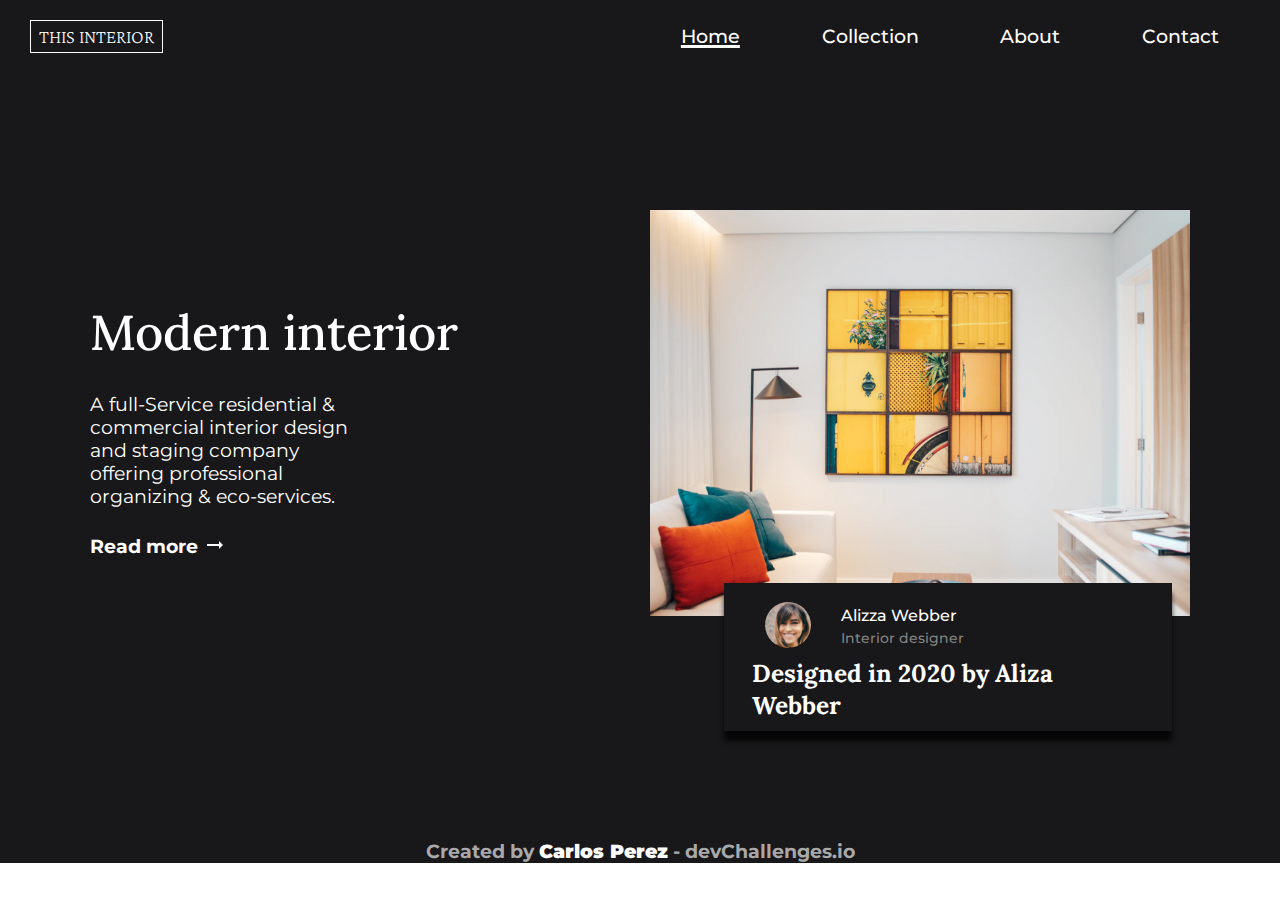
<file: index.html>
<!DOCTYPE html>
<html lang="en">
<head>
    <meta charset="UTF-8">
    <meta http-equiv="X-UA-Compatible" content="IE=edge">
    <meta name="viewport" content="width=device-width, initial-scale=1.0">
    <title>Document</title>
    <link rel="stylesheet" href="css/style.css">
    <link rel="stylesheet" href="./css/desktop.css" media="(min-width:800px)">
    <link rel="preconnect" href="https://fonts.googleapis.com">
    <link rel="preconnect" href="https://fonts.gstatic.com" crossorigin>
    <link href="https://fonts.googleapis.com/css2?family=Crimson+Pro:wght@200&family=Lora:wght@400;500;700&family=Montserrat:wght@400;500;700&display=swap" rel="stylesheet">
</head>
<body>
    <header>
        <section class="header__section1"><p>THIS INTERIOR</p></section>
        <section class="header__section2"><figure><a href="./html/menu.html"><img src="./images/menu_white_24dp.svg" alt=""></a></figure></section>
        <section class="header__section2list">
            <ul>
                <li>Home</li>
                <li>Collection</li>
                <li>About</li>
                <li>Contact</li>
            </ul>
        </section>
    </header>
    <main>
        <section class="main__section1">
            <h1 class="main_section1__title">Modern interior</h1>
            <p>A full-Service residential & commercial interior design and staging company offering professional organizing & eco-services.</p>
            <div class="div"><p>Read more</p>
            <figure><img src="./images/arrow_right_alt_white_24dp.svg" alt=""></figure></div>
        </section>
        <section class="main__section2">
            <img class="main__section2__background" src="./images/photo1.png" alt="House">
            <div class="main__section2__card">
                <img src="./images/photo2.png" alt="Face">
                <ul>
                <li class="main__section2__cardTitle">Alizza Webber</li>
                <li class="main__section2__cardJob">Interior designer</li>
                </ul>
                <p class="main__section2__cardCredits">Designed in 2020 by Aliza Webber</p>
            </div>
        </section>
    </main>
    <footer><p>Created by <strong>Carlos Perez</strong> - devChallenges.io</p></footer>
</body>
</html>
</file>
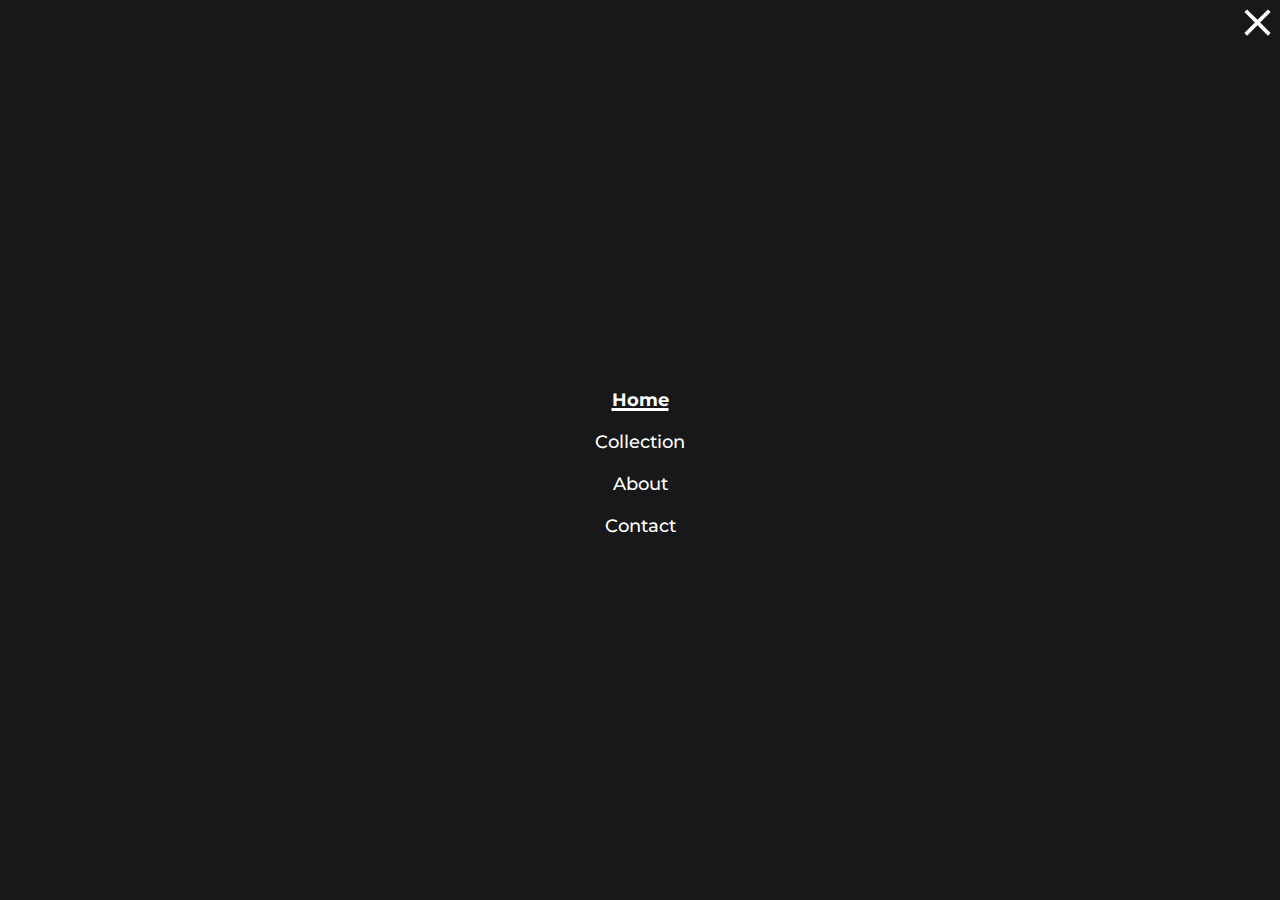
<file: html/menu.html>
<!DOCTYPE html>
<html lang="en">
<head>
  <meta charset="UTF-8">
  <meta http-equiv="X-UA-Compatible" content="IE=edge">
  <meta name="viewport" content="width=device-width, initial-scale=1.0">
  <title>Menu</title>
  <link rel="preconnect" href="https://fonts.googleapis.com">
  <link rel="preconnect" href="https://fonts.gstatic.com" crossorigin>
  <link href="https://fonts.googleapis.com/css2?family=Montserrat:wght@500;700&display=swap" rel="stylesheet">
</head>
<body>
  <style>
    *{
      margin: 0;
      padding: 0;
      box-sizing: border-box;
      font-family: Montserrat;
    }
    header{
      background-color: #181719;
      display: flex;
      justify-content: end;
      height: 5vh;
    }
    main{
      background-color:#181719;
      width: 100vw;
      height: 95vh;
      display: flex;
      justify-content: center;
      align-items: center;
    }
    li{
      color: white;
      list-style: none;
      margin-bottom: 20px;
      font-weight: 500;
      text-align: center;
      font-size: 18px;
    }
    li:nth-child(1){
      font-weight: 700;
      text-decoration: underline solid 3px;
    }
    a{
        text-decoration: none;
        color: white;
    }
  </style>
<header><img src="../images/close_white_24dp.svg" alt=""></header>
  <main>
  <ul>
    <li><a href="../index.html">Home</a></li>
    <li>Collection</li>
    <li>About</li>
    <li>Contact</li>
  </ul>
</main>
</body>
</html>
</file>
<file: css/style.css>
*{
    margin: 0;
    padding: 0;
    box-sizing: border-box;
    color: white;
}
html{
    font-size: 62.5%;
}
header,main,footer{
    background-color:#181719;
}
header{
    display: grid;
    grid-template-columns: 1fr 1fr;
    grid-template-rows: 1fr;
    height: 7vh;
    width: 100vw;
}
.header__section1, .header__section2{
    display: flex;
    align-items: center;
}
.header__section2list{
    display: none;
}
.header__section1{
    justify-content: start;
    margin-left: 10px;
}
.header__section1 p{
    display: inline-block;
    color: white;
    border: 1px solid white;
    padding: 5px 8px;
    font-family: Crimson Pro;
    font-weight: 200;
    font-size: 1.4rem;
}
.header__section2{
    justify-content: end;
    margin-right: 10px;
}
main{
    display: grid;
    grid-template-columns: 1fr;
    grid-template-rows: 1fr 1fr;
    width: 100vw;
    height: 700px;
}
.main__section1{
    padding: 0 10px;
    grid-column: 1/2;
    grid-row: 1/2;
}
.main__section2{
    padding: 0 10px;
    grid-column: 1/2;
    grid-row: 2/3;
}
.main_section1__title{
    font-family: Lora;
    font-weight: 500;
    font-size: 3.6rem;
    margin-top: 35px;
}
.main__section1 p{
    font-family: Montserrat;
    font-size: 1.4rem;
    font-weight: 400;
}
.main__section1 p:nth-child(2){
    margin-top: 30px;
    text-align: start;
    width: 50%;
}
.main__section1 .div{
    display: inline-block;
    display: flex;
    flex-direction:row;
    align-items: center;
    margin-top: 25px;
}
.main__section1 .div p{
    font-weight: 700;
    display: inline-block;
    margin-right: 5px;
}
.main__section2{
    position: relative;
    background-color: #181719;
}
.main__section2__background{
    width: 100%;
}
.main__section2__card{
    box-shadow: 0px 10px 5px 0px rgba(0,0,0,0.75);
    width: 80%;
    margin: 0 auto;
    position: absolute;
    top: 200px;
    left: 10%;
    background-color: #181719;
    display: grid;
    grid-template-columns: repeat(4,1fr);
    grid-template-rows: 1fr 1fr;
    padding: 10px;
}
.main__section2__card img{
    display: flex;
    align-items: center;
    justify-content: center;
    margin: auto auto;
    padding: 5px;
    grid-column: 1/2;
    grid-row: 1/2;
    width: 56px;
    border-radius: 50%;
}
.main__section2__card ul{
    grid-column: 2/5;
    grid-row: 1/2;
    list-style: none;
    display: flex;
    flex-direction: column;
    justify-content:center;
}
.main__section2__card ul li:nth-child(1){
    font-family: Montserrat;
    font-weight: 500;
    font-size: 1.2rem;
    margin-bottom: 5px;
}
.main__section2__card ul li:nth-child(2){
    font-family: Montserrat;
    font-weight: 500;
    font-size: 1rem;
    color: #828282;
}
.main__section2__cardCredits{
    display: flex;
    justify-content: center;
    align-items: center;
    grid-column: 1/4;
    grid-row: 2/3;
    font-family: Lora;
    font-weight: 700;
    font-size: 1.8rem;
    margin-left: 18px;
}
footer{
    height: 150px;
    display: flex;
    justify-content: center;
    align-items: flex-end;
}
footer p{
    font-size: 1.4rem;
    font-family: Montserrat;
    font-weight: 700;
    color: #A9A9A9;
}
</file>
<file: css/desktop.css>
html{
    font-size: 85%;
}
header{
    padding:20px;
    width: 100vw;
}
.header__section2{
    display: none;
}
.header__section2list{
    display: flex;
}
.header__section2list ul{
    display: flex;
    width: 100%;
    justify-content: space-around;
    align-items: center;
}
.header__section2list ul li{
    list-style: none;
    display: inline-block;
    font-size: 1.4rem;
    font-weight: 500;
    font-family: Montserrat;
}
.header__section2list ul li:nth-child(1){
    text-decoration: underline solid 3px;
}
main{
    grid-template-columns: 1fr 1fr;
    grid-template-rows: 1fr;
    padding: 20px 80px;
    width: 100vw;
}
.main__section1{
    grid-column: 1/2;
    grid-row: 1/2;
    display: flex;
    flex-direction: column;
    justify-content: center;
    align-items: flex-start;
}
.main__section2{
    grid-column: 2/3;
    grid-row: 1/2;
    display: flex;
    justify-content: center;
    align-items: center;
}
footer{
    width: 100vw;
    height: 100px;
}
.main__section2__card{
    top: 500px;
    left: 15%;
}
</file>
